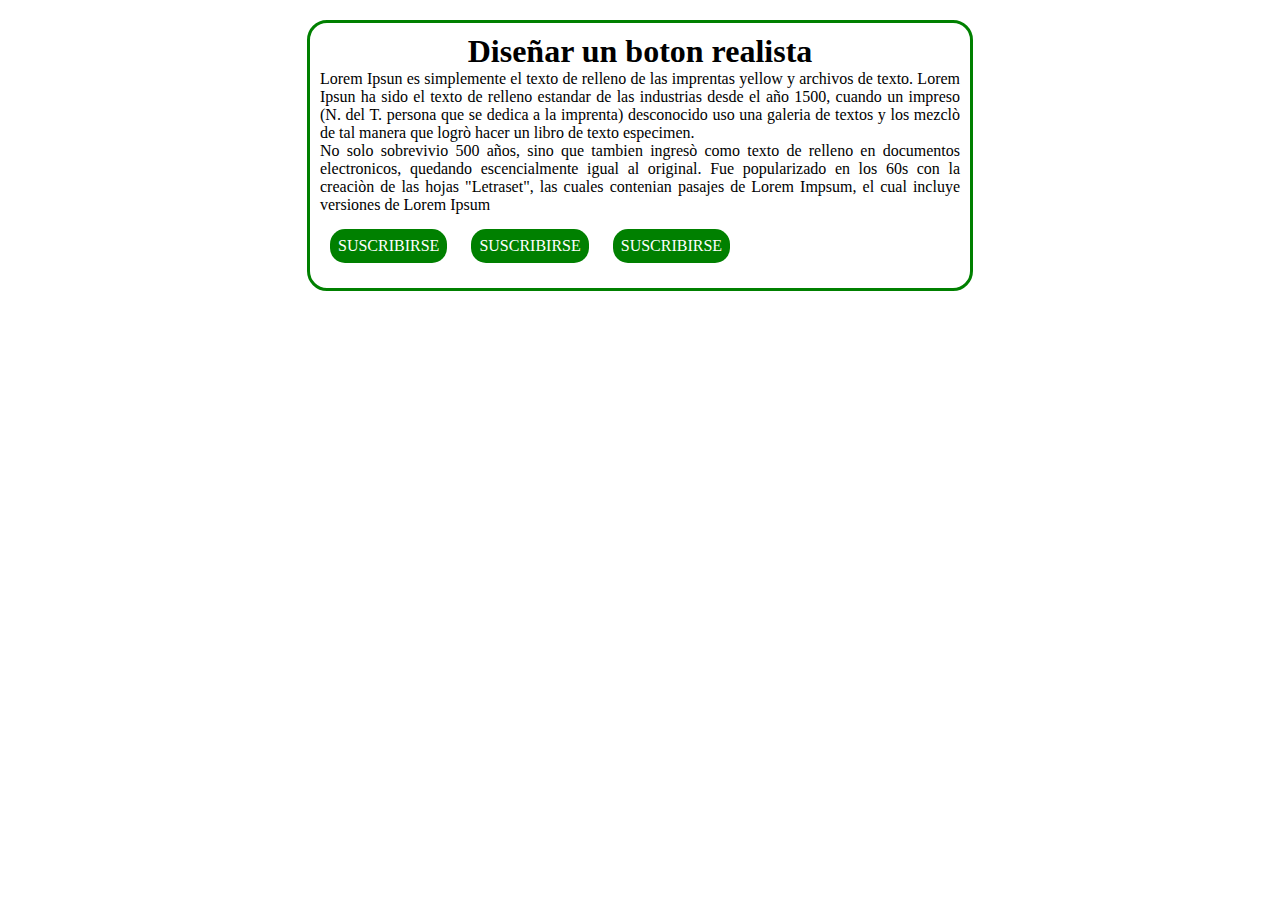
<file: SEMANA 11/caso1_boton.html>
<!DOCTYPE html>
<html lang="es">
<head>
    <meta charset="UTF-8">
    <meta name="viewport" content="width=device-width, initial-scale=1.0">
    <title>Boton de navegaciòn web </title>
    <link rel="stylesheet" href="styleboton.css">
</head>
<body>
    <div class="page">
    <h1>Diseñar un boton realista</h1>
    <p>Lorem Ipsun es simplemente el texto de relleno de las imprentas yellow
        y archivos de texto. Lorem Ipsun ha sido el texto de relleno estandar de las 
    industrias desde el año 1500, cuando un impreso (N. del T. persona que se dedica a la imprenta)
desconocido uso una galeria de textos y los mezclò de tal manera que logrò hacer un libro de texto especimen. </p>
<p>No solo  sobrevivio 500 años, sino que tambien  ingresò como texto
    de relleno en documentos electronicos, quedando escencialmente igual al 
    original. Fue popularizado en los 60s con la creaciòn de las hojas
    "Letraset", las cuales contenian pasajes de Lorem Impsum, el cual incluye versiones de Lorem Ipsum</p>
    <a class="boton" href="#">Suscribirse  </a>
    <a class="boton" href="#">Suscribirse  </a>
    <a class="boton" href="#">Suscribirse  </a>
    </div>
</body>
</html>
</file>
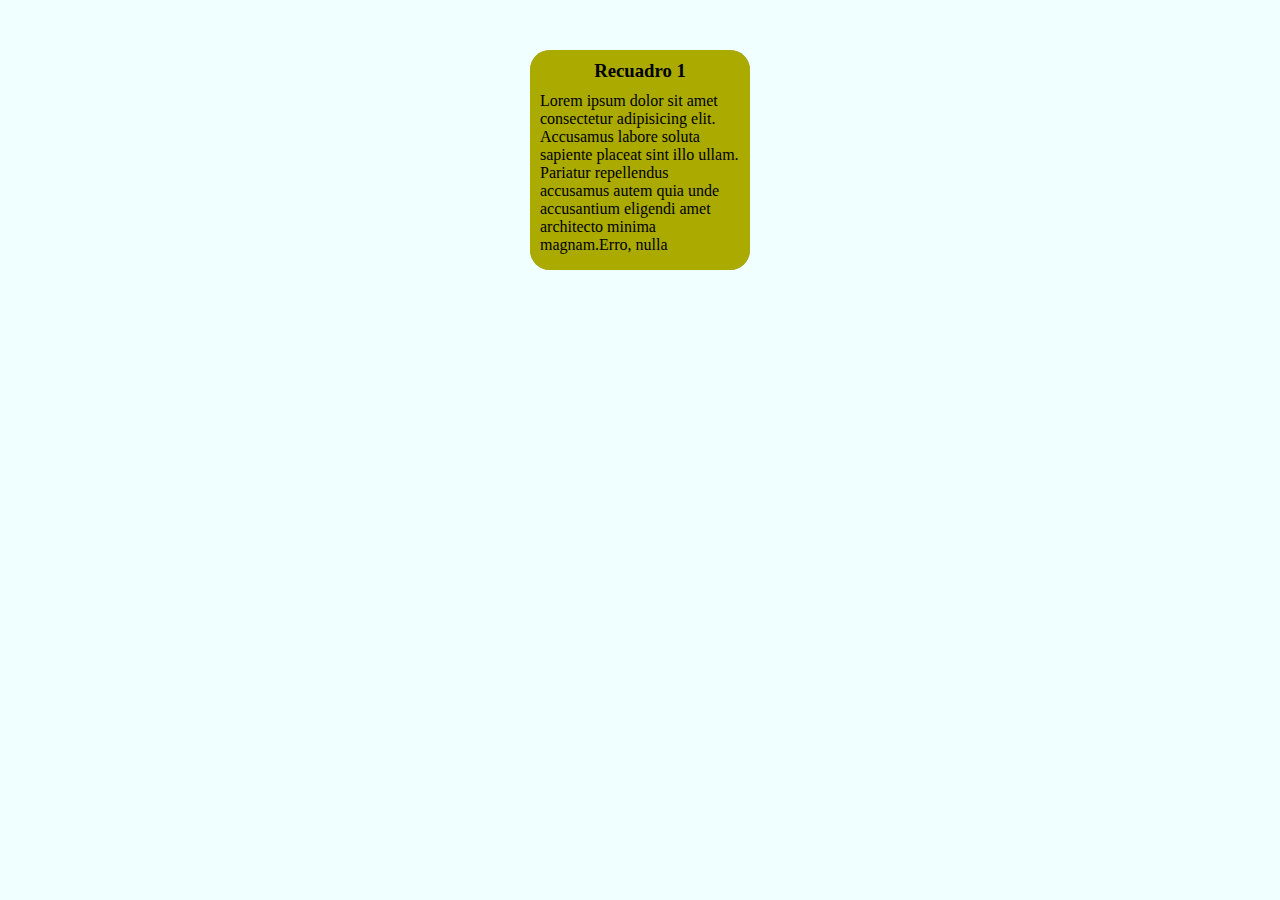
<file: SEMANA 11/caso3_transform.html>
<!DOCTYPE html>
<html lang="en">
<head>
    <meta charset="UTF-8">
    <meta name="viewport" content="width=device-width, initial-scale=1.0">
    <title>Uso de la propiedad Transform </title>
    <link rel="stylesheet" href="stylebox.css">
</head>
<body>
    <div class="backbox">
        <div class="recuadro1">
      <h3>Recuadro 1</h3>
      <p>Lorem ipsum dolor sit amet consectetur adipisicing elit.
       Accusamus labore soluta sapiente placeat sint illo ullam. Pariatur
    repellendus accusamus autem quia unde accusantium eligendi amet architecto
  minima magnam.Erro, nulla </p>
        </div>
    </div>
</body>
</html>
</file>
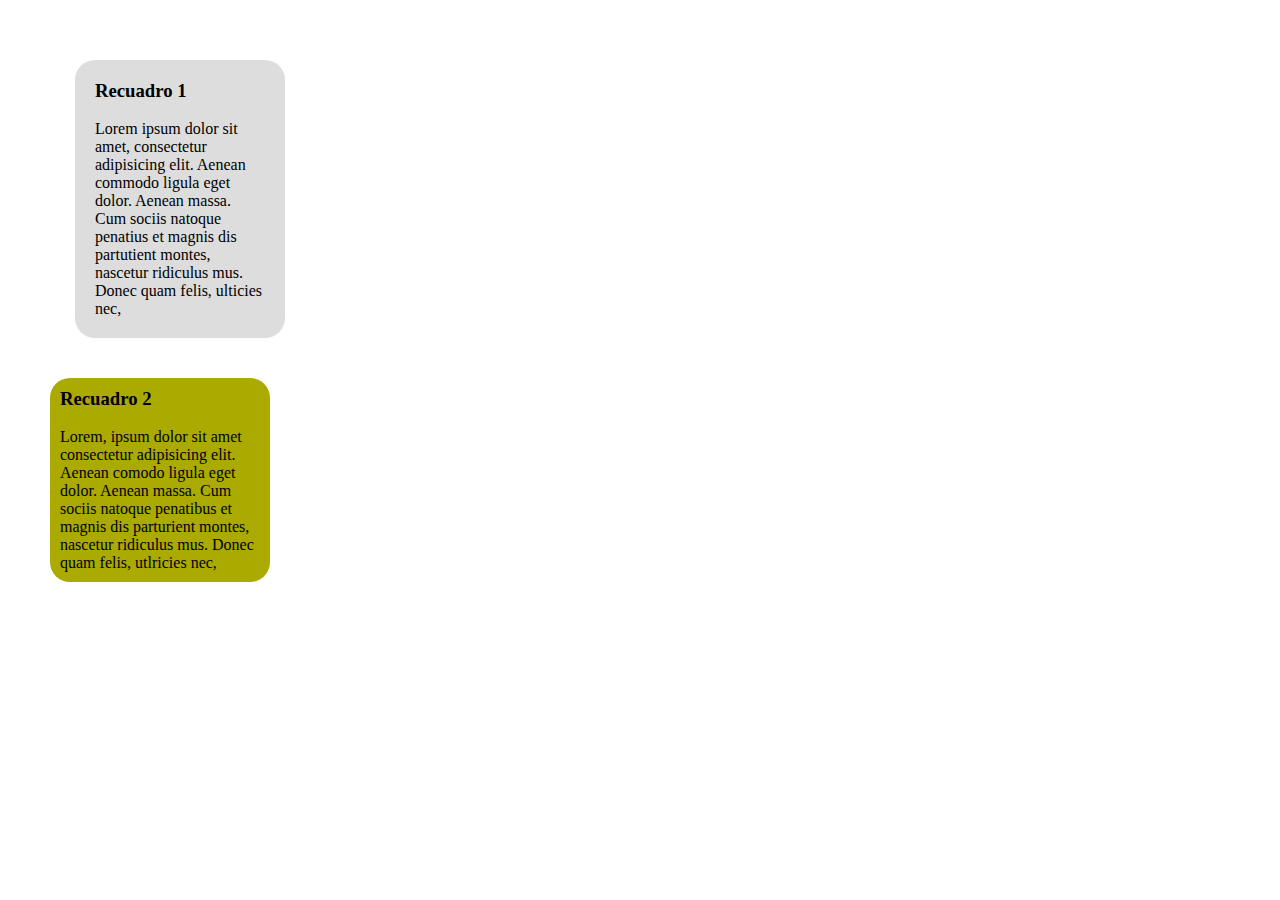
<file: SEMANA 11/pagina01.html>
<!DOCTYPE html>
<html lang="es">
<head>
    <meta charset="UTF-8">
    <meta name="viewport" content="width=device-width, initial-scale=1.0">
    <title> Metodo de traslaciòn: traslate (x,y)  </title>
    <style>
        *{ 
            margin: 0;
        }
        #recuadro1{ 
            border-radius: 20px;
            background-color: #ddd;
            width: 170px;
            padding: 20px;
            transform: translate(25px,10px);
        }
        #recuadro2{ 
          border-radius: 20px;
          background-color: #aa0 ;
          width: 200px;
          padding: 10px;
          margin-top: 50px;
        }
        body{   
          background: white;
          margin: 50px;
        }
    </style>
</head>
<body>
    <div id="recuadro1">
        <h3>Recuadro 1</h3>
        <br>
  <p>Lorem ipsum dolor sit amet, consectetur adipisicing elit. Aenean commodo ligula 
    eget dolor. Aenean  massa. Cum sociis natoque penatius et
     magnis dis partutient montes, nascetur ridiculus mus. Donec quam felis,
     ulticies nec, </p>
    </div>
    <div id="recuadro2">
      <h3>Recuadro 2</h3>  
      <br>
 <p>Lorem, ipsum dolor sit amet consectetur adipisicing elit.
     Aenean comodo ligula eget dolor. Aenean massa. Cum sociis natoque penatibus et magnis dis parturient montes, nascetur ridiculus mus. 
    Donec quam felis, utlricies nec, </p>
 </div>
</body>
</html>
</file>
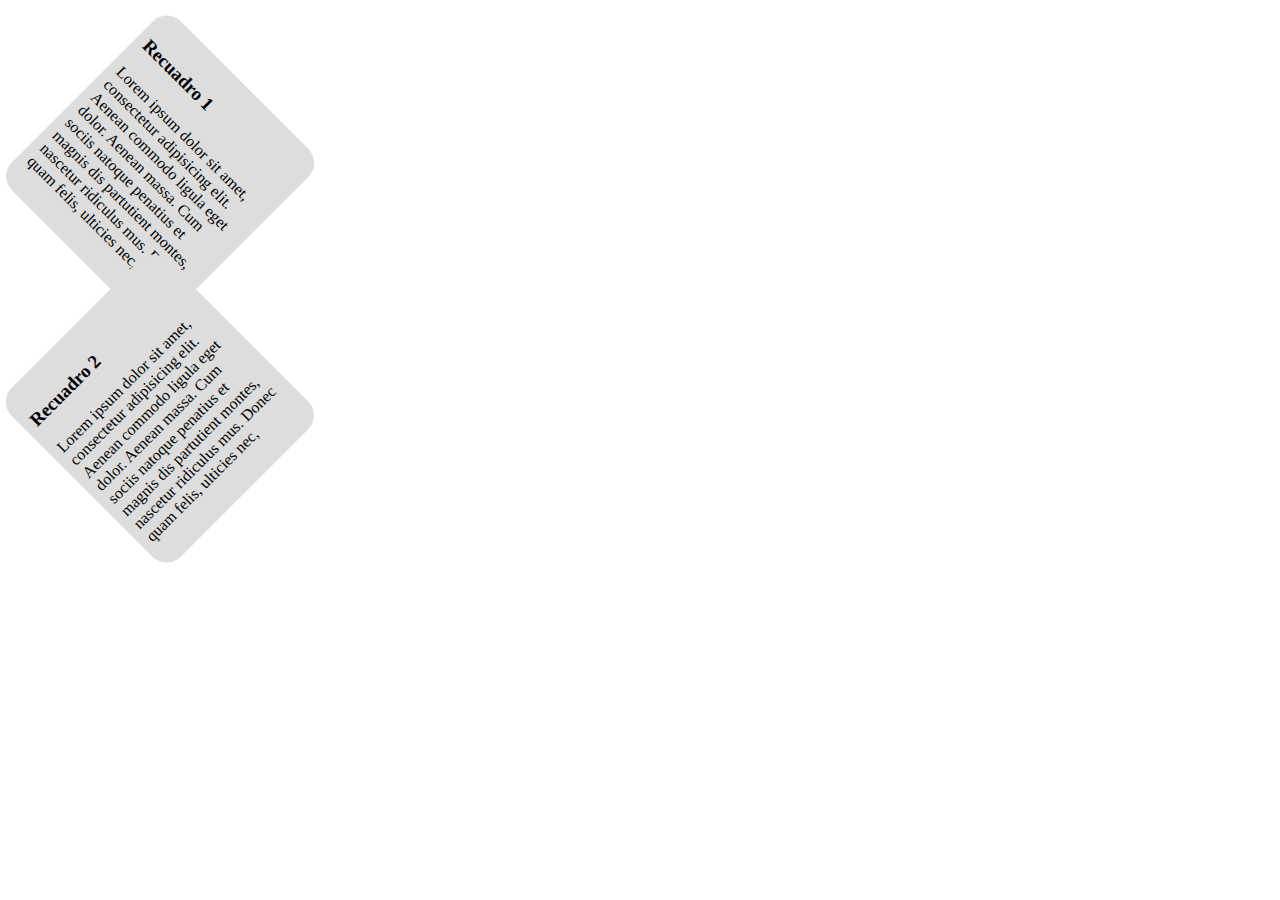
<file: SEMANA 11/pagina02.html>
<!DOCTYPE html>
<html lang="es">
<head>
    <meta charset="UTF-8">
    <meta name="viewport" content="width=device-width, initial-scale=1.0">
    <title>Trasnformaciones 2D: rotaciòn (transform:rotate)</title>
    <style>
   #recuadro1{ 
       transform: rotate(45deg);
       border-radius: 20px;
       background-color:#ddd  ;
       width: 200px;
       padding: 10px;
}
#recuadro2{ 
       transform: rotate(-45deg);
       border-radius: 20px;
       background-color:#ddd ;
       width: 200px;
       padding: 10px;
}
body{ 
      background: white;
      margin: 50px;

}
    </style>
</head>
<body>
   <div id="recuadro1">
    <h3>Recuadro 1</h3>
    <p>Lorem ipsum dolor sit amet, consectetur adipisicing elit. Aenean commodo ligula 
        eget dolor. Aenean  massa. Cum sociis natoque penatius et
         magnis dis partutient montes, nascetur ridiculus mus. Donec quam felis,
         ulticies nec,
    </p>
   </div>
   <div id="recuadro2">
      <h3>Recuadro 2</h3>
      <p>Lorem ipsum dolor sit amet, consectetur adipisicing elit. Aenean commodo ligula 
        eget dolor. Aenean  massa. Cum sociis natoque penatius et
         magnis dis partutient montes, nascetur ridiculus mus. Donec quam felis,
         ulticies nec,</p>
   </div>
</body>
</html>
</file>
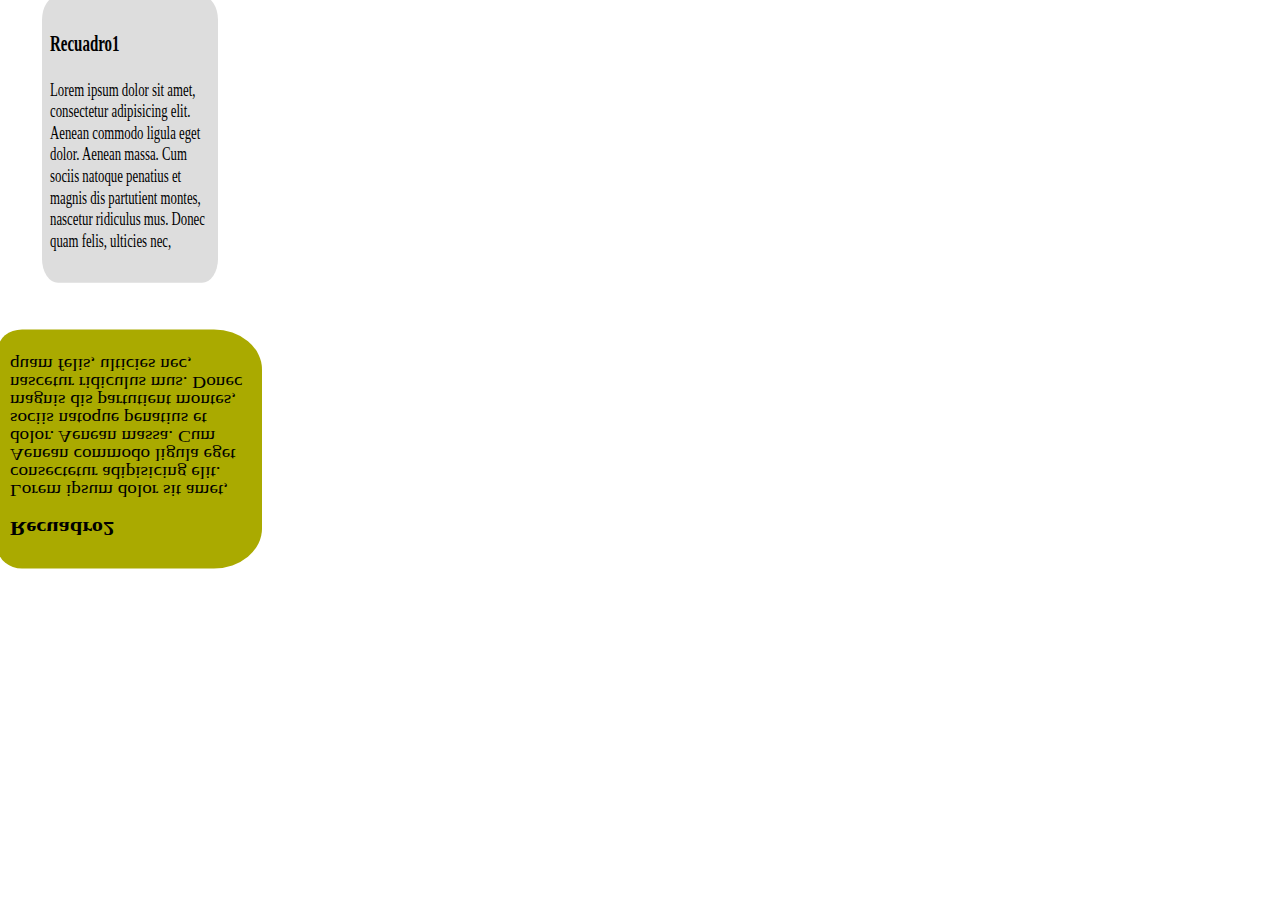
<file: SEMANA 11/pagina03.html>
<!DOCTYPE html>
<html lang="es">
<head>
    <meta charset="UTF-8">
    <meta name="viewport" content="width=device-width, initial-scale=1.0">
    <title>Transformaciones 2D: escala (trasfor:scale)</title>
    <style>
       #recuadro1{ 
          transform: scale(0.8,1.2);
          border-radius: 20px;
          background-color:  #ddd ;
          width: 200px;
          padding: 10px;
       }
       #recuadro2{ 
         transform: scale(1.20 ,  -1);

         border-radius: 20px 40px 40px 20px;
         background-color: #aa0 ;
         width: 200px;
         padding: 10px;
         margin-top: 70px;
    }
    body{    
         background: white;
         margin: 20px;
    }
    </style>
</head>
<body>
   <div id="recuadro1">
    <h3>Recuadro1</h3>
    <p>Lorem ipsum dolor sit amet, consectetur adipisicing elit. Aenean commodo ligula 
        eget dolor. Aenean  massa. Cum sociis natoque penatius et
         magnis dis partutient montes, nascetur ridiculus mus. Donec quam felis,
         ulticies nec,</p>
   </div>
   <div id="recuadro2">
    <h3>Recuadro2</h3>
      <p> Lorem ipsum dolor sit amet, consectetur adipisicing elit. Aenean commodo ligula 
    eget dolor. Aenean  massa. Cum sociis natoque penatius et
     magnis dis partutient montes, nascetur ridiculus mus. Donec quam felis,
     ulticies nec, </p>
   </div>
</body>
</html>
</file>
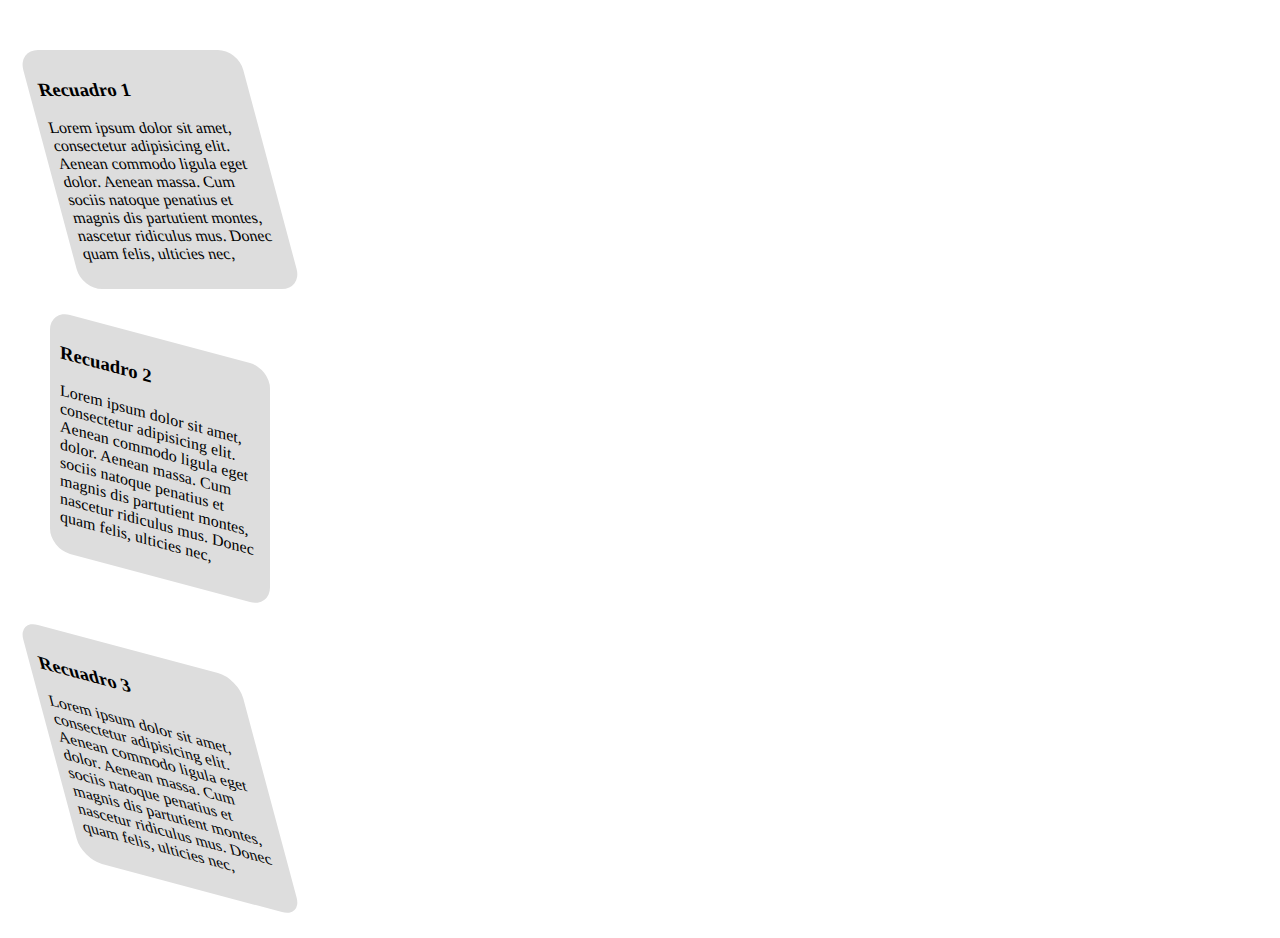
<file: SEMANA 11/pagina04.html>
<!DOCTYPE html>
<html lang="en">
<head>
    <meta charset="UTF-8">
    <meta name="viewport" content="width=device-width, initial-scale=1.0">
    <title>Trasformationes: 2D torcer (transform:skew)</title>
     <style> 
        #recuadro1{
         transform: skew(15deg, 0deg);
         border-radius: 20px;
         background-color: #ddd;
         width: 200px;
         padding: 10px;
        }
        #recuadro2{ 
        transform: skew(0deg,15deg);
        border-radius: 20px;
        background-color: #ddd ;
        width: 200px;
        padding: 10px;
        margin-top: 50px;
        }
        #recuadro3{ 
       transform: skew(15deg, 15deg);
       border-radius: 20px;
       background-color: #ddd ;
       width: 200px;
       padding: 10px;
       margin-top: 70px;
        }
        body{ 
       background: white;
       margin: 50px;
        }
     </style>
</head>
<body>
    <div id="recuadro1">
    <h3>Recuadro 1</h3>
    <p>Lorem ipsum dolor sit amet, consectetur adipisicing elit. Aenean commodo ligula 
        eget dolor. Aenean  massa. Cum sociis natoque penatius et
         magnis dis partutient montes, nascetur ridiculus mus. Donec quam felis,
         ulticies nec,</p>
    </div>
    <div id="recuadro2">
     <h3>Recuadro 2</h3>
      <p>Lorem ipsum dolor sit amet, consectetur adipisicing elit. Aenean commodo ligula 
        eget dolor. Aenean  massa. Cum sociis natoque penatius et
         magnis dis partutient montes, nascetur ridiculus mus. Donec quam felis,
         ulticies nec,</p> 
    </div>
    <div id="recuadro3">
        <h3>Recuadro 3</h3>
        <p>Lorem ipsum dolor sit amet, consectetur adipisicing elit. Aenean commodo ligula 
            eget dolor. Aenean  massa. Cum sociis natoque penatius et
             magnis dis partutient montes, nascetur ridiculus mus. Donec quam felis,
             ulticies nec,</p>
    </div>
</body>
</html>
</file>
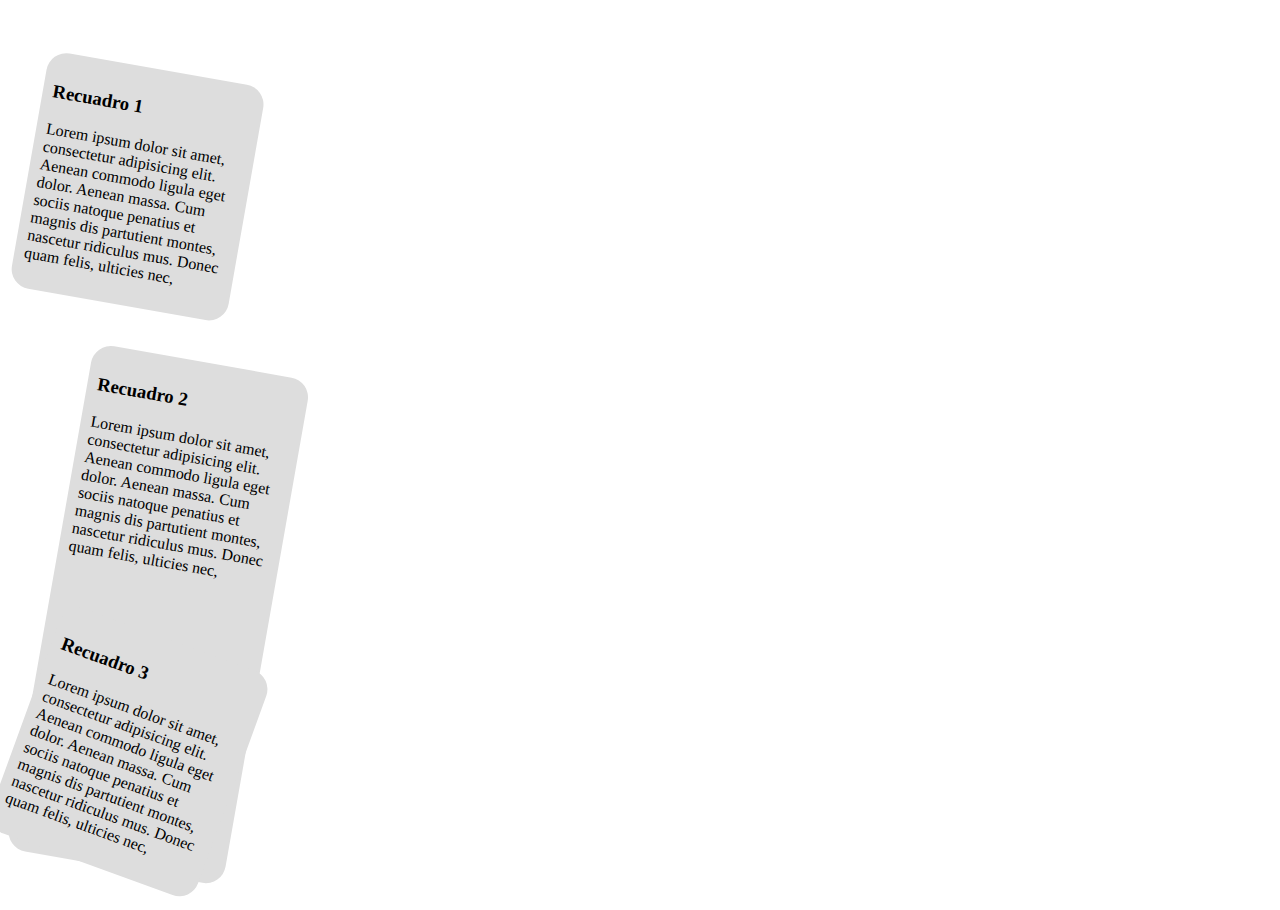
<file: SEMANA 11/pagina05.html>
<!DOCTYPE html>
<html lang="es">
<head>
    <meta charset="UTF-8">
    <meta name="viewport" content="width=device-width, initial-scale=1.0">
    <title>Document</title>
     <style>
       #recuadro1{
        transform: rotate(10deg);

        transform-origin: left top;

        border-radius: 20px;
        background-color: #ddd ;
        width: 200px;
        padding: 10px;
       }
       #recuadro2{ 
         transform: rotate(10deg);
         transform-origin: 0% 50%;

         border-radius: 20px;
         background-color:   #ddd;
         width: 200px;
         padding: 10px;
         margin-top: 50px;
       }
       #recuadro3{ 
        transform: rotate(10deg);

        transform-origin: 20px 40px;

        border-radius: 20px;
        background-color:  #ddd ;
        width: 200px;
        padding: 10px;
        margin-top: 50px;
       }
       body{ 
        background: white;
        margin: 50px;
    }
     </style>
</head>
<body>
    <div id="recuadro1">
    <h3>Recuadro 1</h3>
    <p>Lorem ipsum dolor sit amet, consectetur adipisicing elit. Aenean commodo ligula 
        eget dolor. Aenean  massa. Cum sociis natoque penatius et
         magnis dis partutient montes, nascetur ridiculus mus. Donec quam felis,
         ulticies nec,</p>
    </div>
    <div id="recuadro2">
        <h3>Recuadro 2</h3>
        <p>Lorem ipsum dolor sit amet, consectetur adipisicing elit. Aenean commodo ligula 
            eget dolor. Aenean  massa. Cum sociis natoque penatius et
             magnis dis partutient montes, nascetur ridiculus mus. Donec quam felis,
             ulticies nec,</p>
     <div id="recuadro3">
        <h3>Recuadro 3</h3>
        <p>Lorem ipsum dolor sit amet, consectetur adipisicing elit. Aenean commodo ligula 
         eget dolor. Aenean  massa. Cum sociis natoque penatius et
        magnis dis partutient montes, nascetur ridiculus mus. Donec quam felis,
        ulticies nec,</p>
</body>
</html>
</file>
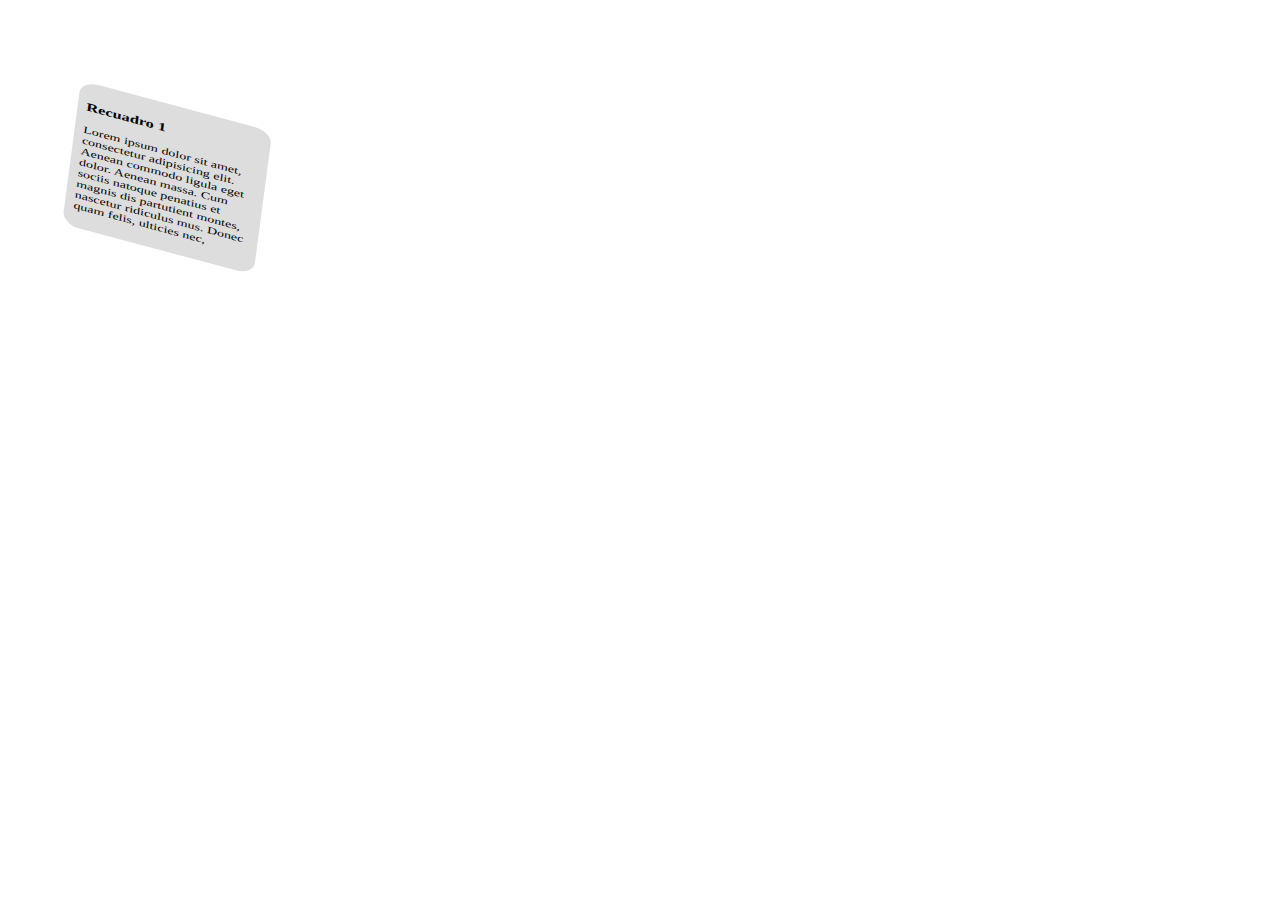
<file: SEMANA 11/pagina06.html>
<!DOCTYPE html>
<html lang="es">
<head>
    <meta charset="UTF-8">
    <meta name="viewport" content="width=device-width, initial-scale=1.0">
    <title>Transformaciones 2D: multiples Trasformationes en forma simultanea</title>
    <style>
       #recuadro1{
        transform: rotate(15deg)scale(0.9,0.6)translate(10px,10px)skew(5deg, 0deg);
        border-radius: 20px;
       background-color:  #ddd ;
      width: 200px;
      padding: 10px;
       }
       body{
        background: white;
        margin: 50px;
       }
    </style>
</head>
<body>
     <div id="recuadro1">
        <h3>Recuadro 1</h3>
        <p>Lorem ipsum dolor sit amet, consectetur adipisicing elit. Aenean commodo ligula 
            eget dolor. Aenean  massa. Cum sociis natoque penatius et
             magnis dis partutient montes, nascetur ridiculus mus. Donec quam felis,
             ulticies nec,</p>
     </div>
</body>
</html>
</file>
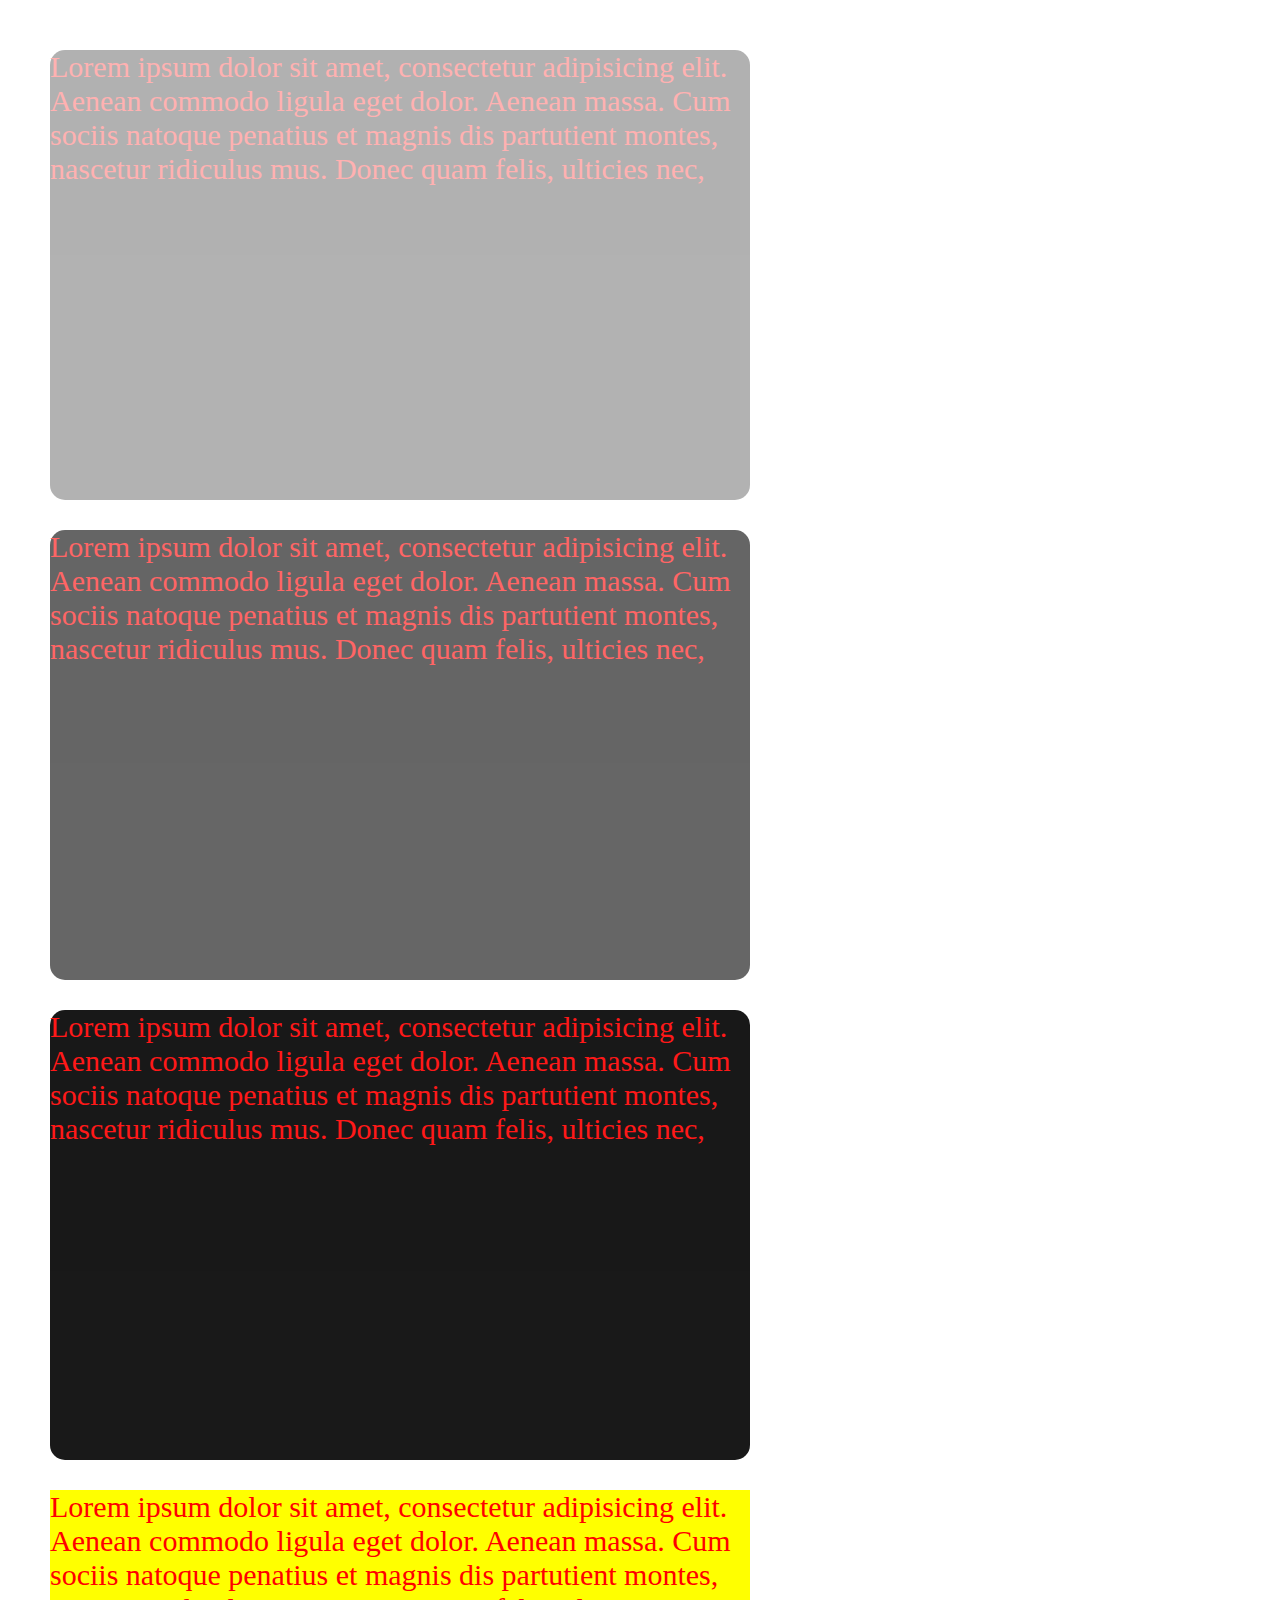
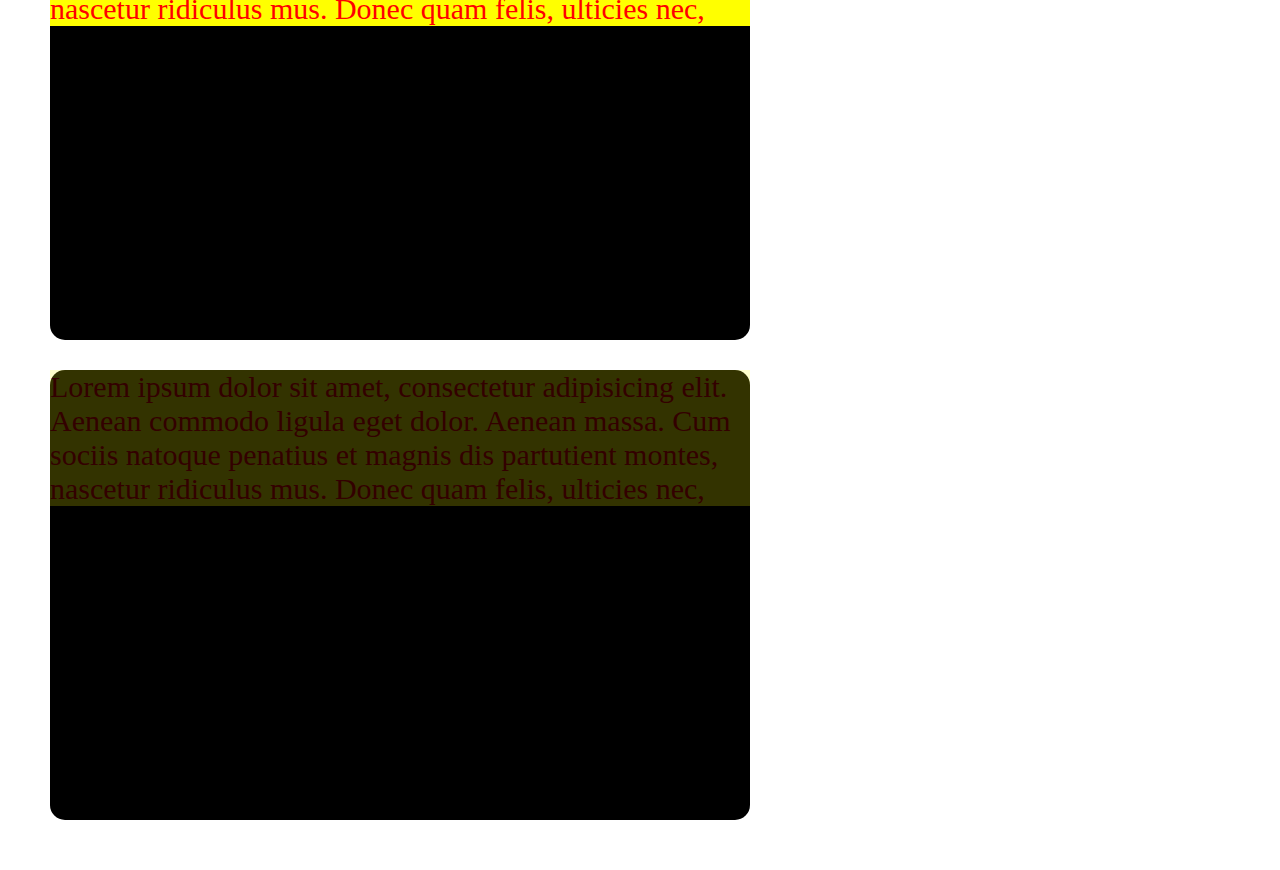
<file: SEMANA 11/pagina07.html>
<!DOCTYPE html>
<html lang="es">
<head>
    <meta charset="UTF-8">
    <meta name="viewport" content="width=device-width, initial-scale=1.0">
    <title>Opacidad (opacity)</title>
    <style>
        #recuadro1{
          background-color: black;
          opacity: 0.3;
          color:   #f00;
          width: 700px;
          height: 450px;
          border-radius: 15px;
          font-size: 30px;
        }
        #recuadro2{
         background-color: black;
         opacity: 0.6;
         color:   #f00;
         width: 700px;
         height: 450px;
         border-radius: 15px;
         font-size: 30px;
        }
        #recuadro3{
         background-color: black;
         opacity: 0.9;
         color:#f00; 
         width: 700px;
         height: 450px;
         border-radius: 15px;
         font-size: 30px;
        }
     
        #recuadro4{
         background-color: black;
         color: #f00; ;
         width: 700px;
         height: 450px;
         border-radius: 15px;
         font-size: 30px;
        }
        #recuadro5{
          background-color: black;
          color: #f00;
          width: 700px;
          height: 450px;
          border-radius: 15px;
          font-size: 30px;
        }
        .texto4{
            background-color: yellow;
        }
        .texto5{
            background-color: yellow;
            opacity: 0.2;
        }
        body{
        background: white;
        margin: 50px;
        }
    </style>
</head>
<body>
    <div id="recuadro1"> 
<p> Lorem ipsum dolor sit amet, consectetur adipisicing elit. Aenean commodo ligula 
    eget dolor. Aenean  massa. Cum sociis natoque penatius et
     magnis dis partutient montes, nascetur ridiculus mus. Donec quam felis,
     ulticies nec,   </p>
    </div>
  
   <div id="recuadro2">
<p>  Lorem ipsum dolor sit amet, consectetur adipisicing elit. Aenean commodo ligula 
    eget dolor. Aenean  massa. Cum sociis natoque penatius et
     magnis dis partutient montes, nascetur ridiculus mus. Donec quam felis,
     ulticies nec,  </p>

   </div> 
  
   <div id="recuadro3">
<p>  Lorem ipsum dolor sit amet, consectetur adipisicing elit. Aenean commodo ligula 
    eget dolor. Aenean  massa. Cum sociis natoque penatius et
     magnis dis partutient montes, nascetur ridiculus mus. Donec quam felis,
     ulticies nec, </p>
   </div>

<div id="recuadro4">   
 <p class="texto4">   Lorem ipsum dolor sit amet, consectetur adipisicing elit. Aenean commodo ligula 
    eget dolor. Aenean  massa. Cum sociis natoque penatius et
     magnis dis partutient montes, nascetur ridiculus mus. Donec quam felis,
     ulticies nec, </p>

</div>

<div id="recuadro5">   
   <p class="texto5 ">  Lorem ipsum dolor sit amet, consectetur adipisicing elit. Aenean commodo ligula 
    eget dolor. Aenean  massa. Cum sociis natoque penatius et
     magnis dis partutient montes, nascetur ridiculus mus. Donec quam felis,
     ulticies nec,  </p>

</div>


</body>
</html>
</file>
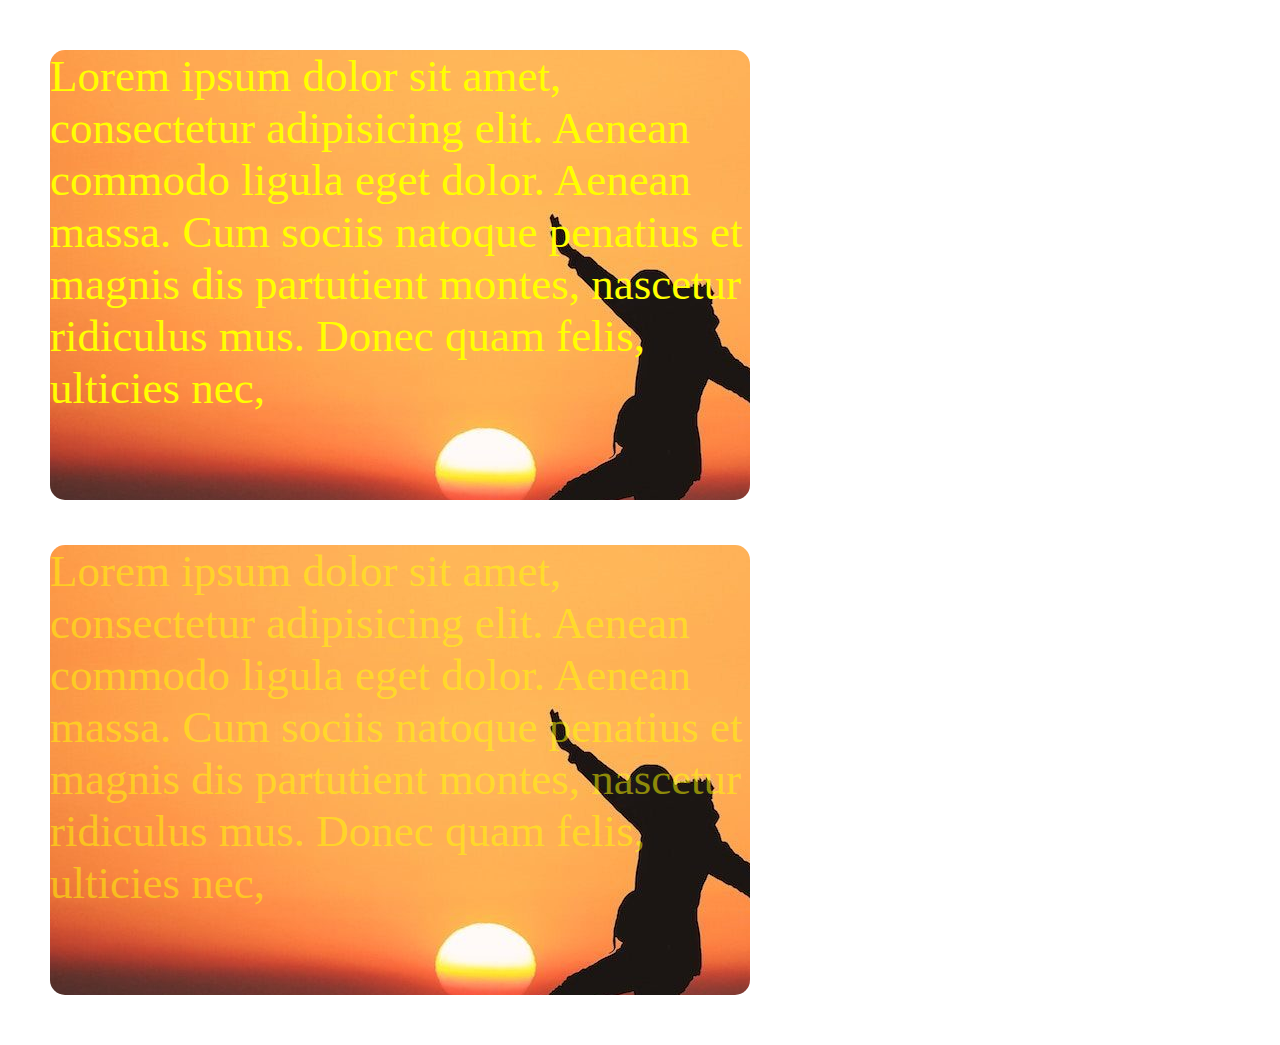
<file: SEMANA 11/pagina08.html>
<!DOCTYPE html>
<html lang="es">
<head>
    <meta charset="UTF-8">
    <meta name="viewport" content="width=device-width, initial-scale=1.0">
    <title>Opacidad (color)</title>
    <style>
        #recuadro1{
         background-image: url("image\ 02.jpg") ;   
         background-color:  black;
          color:   #f00 ;
          width: 700px;
          height: 450px;
          border-radius: 15px;
          font-size: 45px;
          margin-top: 10px;
        }
        #recuadro2{
            background-image: url("image\ 02.jpg") ;  

          background-color: black;
          color: #f00;
          width: 700px;
          height: 450px;
          border-radius: 15px;
          font-size: 45px;
          margin-top: 10px; 


        }
        .texto1 {
          color: rgb(255, 255, 0);
        }
        .texto2 {
          color: rgb(255, 255, 0,0.5  );
} 
        body  {
          background-color: white;
          margin: 50px;
}
    </style>
</head>
<body>
      <div id="recuadro1">
      <p class="texto1">  Lorem ipsum dolor sit amet, consectetur adipisicing elit. Aenean commodo ligula 
        eget dolor. Aenean  massa. Cum sociis natoque penatius et
         magnis dis partutient montes, nascetur ridiculus mus. Donec quam felis,
         ulticies nec,   </p>
      </div>     

      <div id="recuadro2">
        <p class="texto2">  Lorem ipsum dolor sit amet, consectetur adipisicing elit. Aenean commodo ligula 
          eget dolor. Aenean  massa. Cum sociis natoque penatius et
           magnis dis partutient montes, nascetur ridiculus mus. Donec quam felis,
           ulticies nec,   </p>
        </div> 
</body>
</html>
</file>
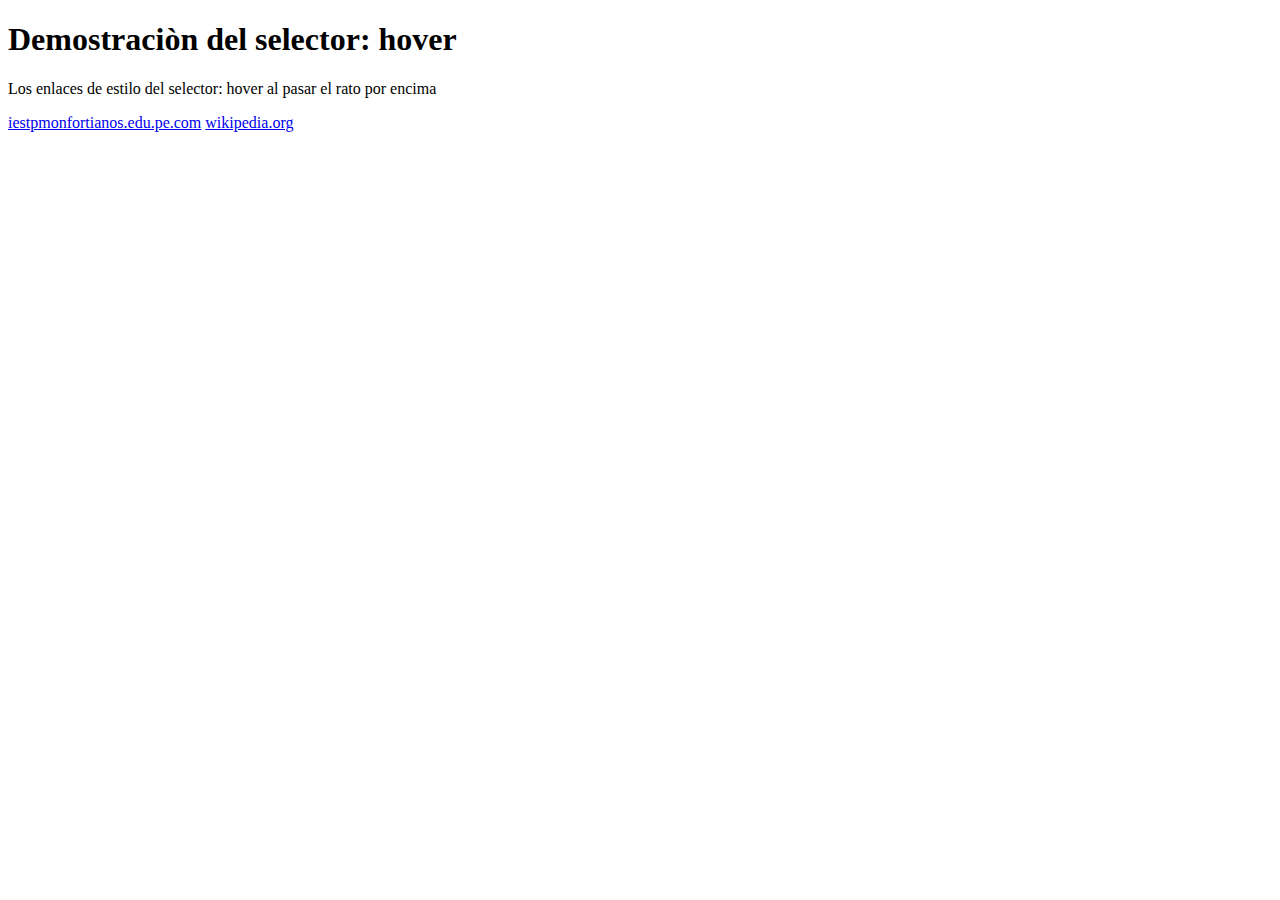
<file: SEMANA 11/pagina10.html>
<!DOCTYPE html>
<html lang="en">
<head>
    <meta charset="UTF-8">
    <meta name="viewport" content="width=device-width, initial-scale=1.0">
    <title>ejemplo del selector hover </title>
   <style>
     a:hover{
        background-color: yellow;
    }
   </style>
</head>
<body>
   <h1>Demostraciòn del selector: hover</h1> 
<p>Los enlaces de estilo del selector: hover al pasar el rato por
    encima </p>
<a href=" #">iestpmonfortianos.edu.pe.com</a>

<a href="  #">wikipedia.org</a>
</body>
</html>
</file>
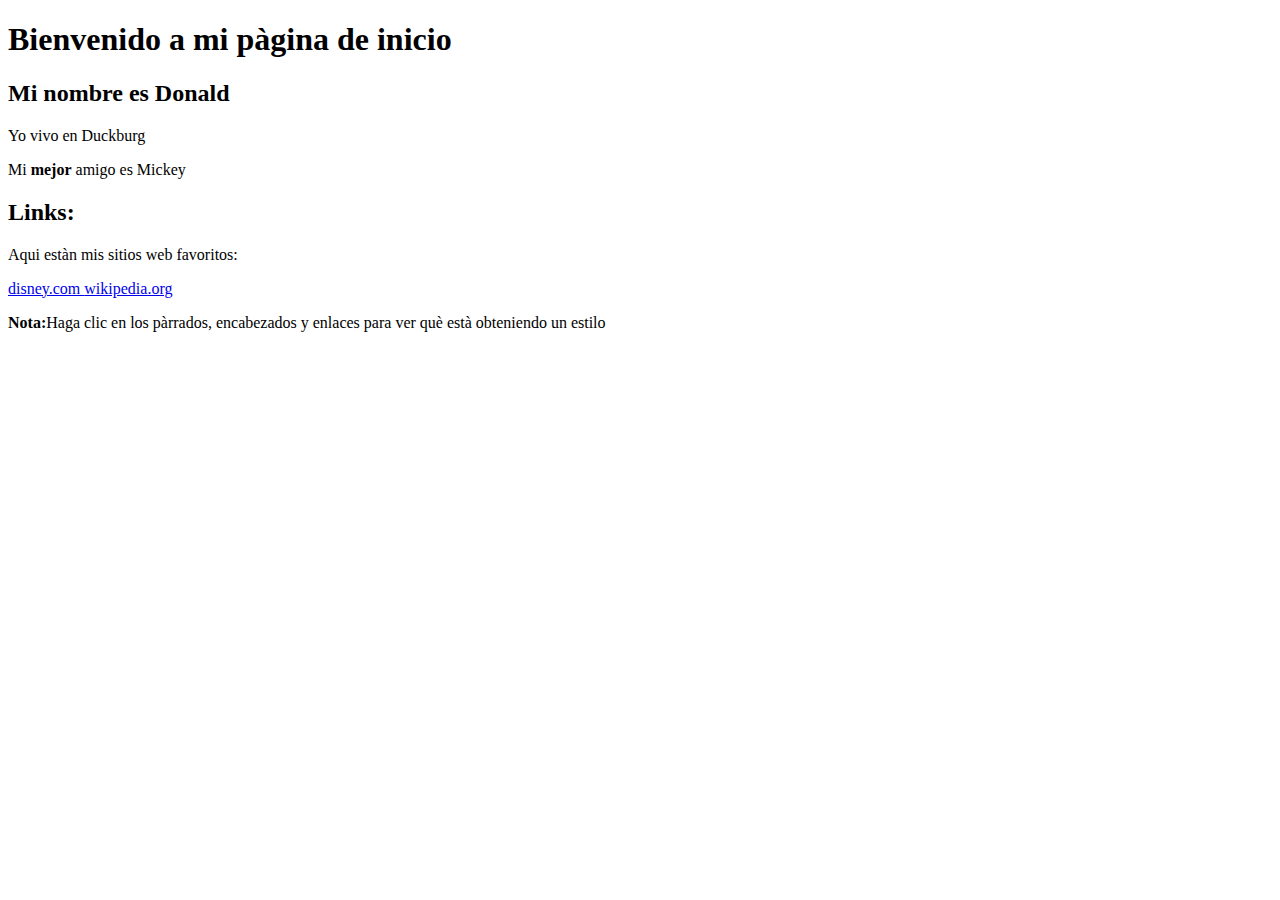
<file: SEMANA 11/pagina11.html>
<!DOCTYPE html>
<html lang="en">
<head>
    <meta charset="UTF-8">
    <meta name="viewport" content="width=device-width, initial-scale=1.0">
    <title>Ejemplo del selector active</title>
    <style>
        p:active, h1:active, a:active {
          background-color: yellow;
        }
</style>
</head>
<body>
   <h1>Bienvenido a mi pàgina de inicio</h1>
<div class="intro">
   <h2 id="firstname">Mi nombre es Donald </h2>
   <p  id="hometown">Yo vivo en Duckburg</p>
   <p> Mi <b>mejor</b> amigo es Mickey</p>
</div>

<h2>Links:</h2>
    <p>Aqui estàn mis sitios web favoritos:</p>
    <a href="htpp://www.disney.com " target="_blank"> disney.com </a>
    <a href="htpp://www.wikipedia.org " target="_top"> wikipedia.org </a>
    <p> <b>Nota:</b>Haga clic en los pàrrados, encabezados y enlaces para 
    ver què està obteniendo un estilo </p>
</body>
</html>
</file>
<file: SEMANA 11/styleboton.css>
*  {  
   margin: 0; 
}
.page{  
   border: 3px solid green;
   border-radius: 20px;
   width: 50%;
   margin: 20px auto;
   padding: 10px;
}

h1{ 
   text-align: center;  
}


p{ 
   text-align: justify;
}
.boton{ 
   display: inline-block;
   margin: 15px 10px;
   padding: 8px;
   border-radius: 15px;
   text-decoration: none; /*quitamos la linea del texto */    
   text-transform: uppercase;
   background-color: green;
   color: #fff;
   transition: all 1300ms;
}
.boton:hover{ 
   opacity: 0.8; 
   color: black;
   background-color: orange; 
}
.boton:active{ 
 transform: scale(0.85);  
}
</file>
<file: SEMANA 11/stylebox.css>
* { 
    margin: 0;
  }
  body { 
    background-color: azure;
    margin: 50px;
}
  h3 { 
    text-align: center;
    padding-bottom: 10px;
  }

   .backbox{ 
    width: 220px;
    height: 220px;
    background-color: #a7a77e;
    border-radius: 20px;
    margin: 0 auto;
  }
  .recuadro1{  
     width: 200px;
     height: 200px;
     background-color: #aa0 ;
     border-radius: 20px;
     padding: 10px;
  }
</file>
